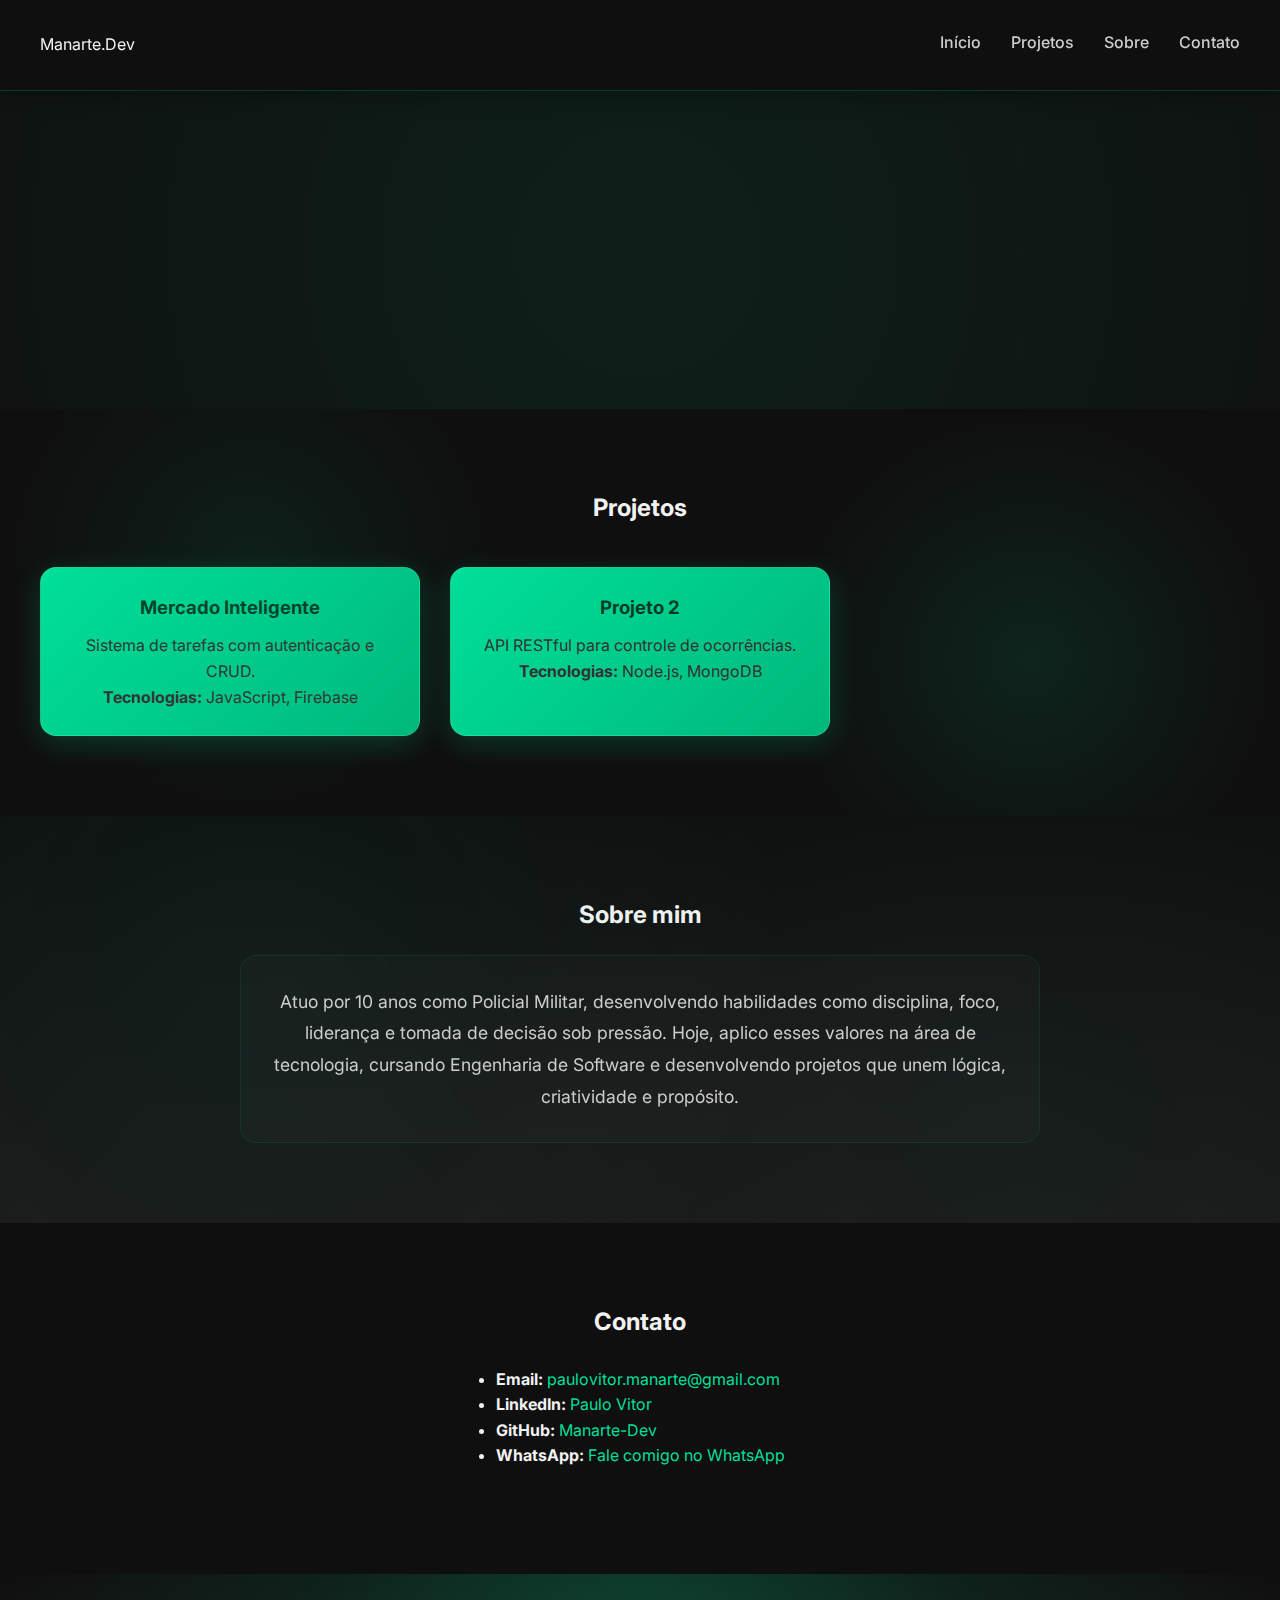
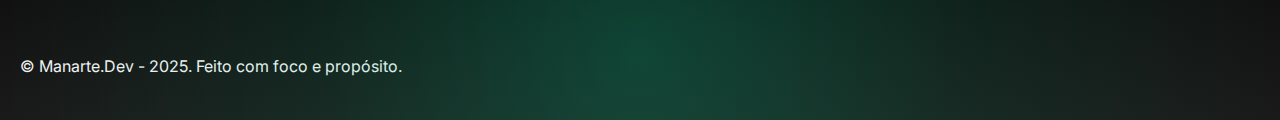
<file: index.html>
<!DOCTYPE html>
<html lang="pt-BR">
<head>
  <meta charset="UTF-8" />
  <meta name="viewport" content="width=device-width, initial-scale=1.0" />
  <title>Paulo Manarte | Engenheiro de Software</title>
  <link rel="stylesheet" href="style.css" />
  <link href="https://fonts.googleapis.com/css2?family=Inter:wght@400;600;800&display=swap" rel="stylesheet">
</head>
<body>

  <div class="overlay"></div>

  <header class="header">
    <div class="logo">Manarte.Dev</div>
    <button id="btnTopo" class="btn-topo">↑</button>
    <button class="menu-toggle">&#9776;</button>
    <nav class="nav">
      <a href="#inicio">Início</a>
      <a href="#projetos">Projetos</a>
      <a href="#sobre">Sobre</a>
      <a href="#contato">Contato</a>
    </nav>
  </header>

  <!-- ================= HERO ================= -->
  <section id="inicio" class="hero section">
    <div class="container">
      <h1 class="efeito">Olá, sou o <span class="nomedestaque">Manarte!</span></h1>
      <h2 class="efeito1">Policial Militar em transição para Engenheiro de Software.</h2>
      <p class="efeito2">Construindo soluções com disciplina, lógica e propósito.</p>
    </div>
  </section>

  <!-- ================= PROJETOS ================= -->
  <section id="projetos" class="section">
    <div class="container">
      <h2>Projetos</h2>
      <div class="grid-projetos">
        
        <!-- CARD 1 -->
        <div class="card fade-in">
          <h3>Mercado Inteligente</h3>
          <p>Sistema de tarefas com autenticação e CRUD.</p>
          <p><strong>Tecnologias:</strong> JavaScript, Firebase</p>
          <div class="links">
            <a href="projeto1.html">Detalhes</a>
          </div>
        </div>

        <!-- CARD 2 -->
        <div class="card fade-in-delay">
          <h3>Projeto 2</h3>
          <p>API RESTful para controle de ocorrências.</p>
          <p><strong>Tecnologias:</strong> Node.js, MongoDB</p>
          <div class="links">
            <a href="#">Detalhes</a>
          </div>
        </div>

      </div>
    </div>
  </section>

  <!-- ================= SOBRE ================= -->
  <section id="sobre" class="section">
    <div class="container">
      <h2>Sobre mim</h2>
      <p class="sobre-text">
        Atuo por 10 anos como Policial Militar, desenvolvendo habilidades como disciplina, foco, liderança e tomada de decisão sob pressão. Hoje, aplico esses valores na área de tecnologia, cursando Engenharia de Software e desenvolvendo projetos que unem lógica, criatividade e propósito.
      </p>
    </div>
  </section>

  <!-- ================= CONTATO ================= -->
  <section id="contato" class="section">
    <div class="container">
      <h2>Contato</h2>
      <ul>
        <li><strong>Email:</strong> <a href="mailto:paulovitor.manarte@gmail.com">paulovitor.manarte@gmail.com</a></li>
        <li><strong>LinkedIn:</strong> <a href="https://www.linkedin.com/in/paulo-vitor-8b3680375/" target="_blank">Paulo Vitor</a></li>
        <li><strong>GitHub:</strong> <a href="https://github.com/Manarte-Dev" target="_blank">Manarte-Dev</a></li>
        <li><strong>WhatsApp:</strong> <a href="https://wa.me/5518997430751" target="_blank">Fale comigo no WhatsApp</a></li>
      </ul>
    </div>
  </section>

  <!-- ================= FOOTER ================= -->
  <footer class="footer">
    <p>© Manarte.Dev - 2025. Feito com foco e propósito.</p>
  </footer>

  <script src="script.js"></script>
</body>
</html>
</file>
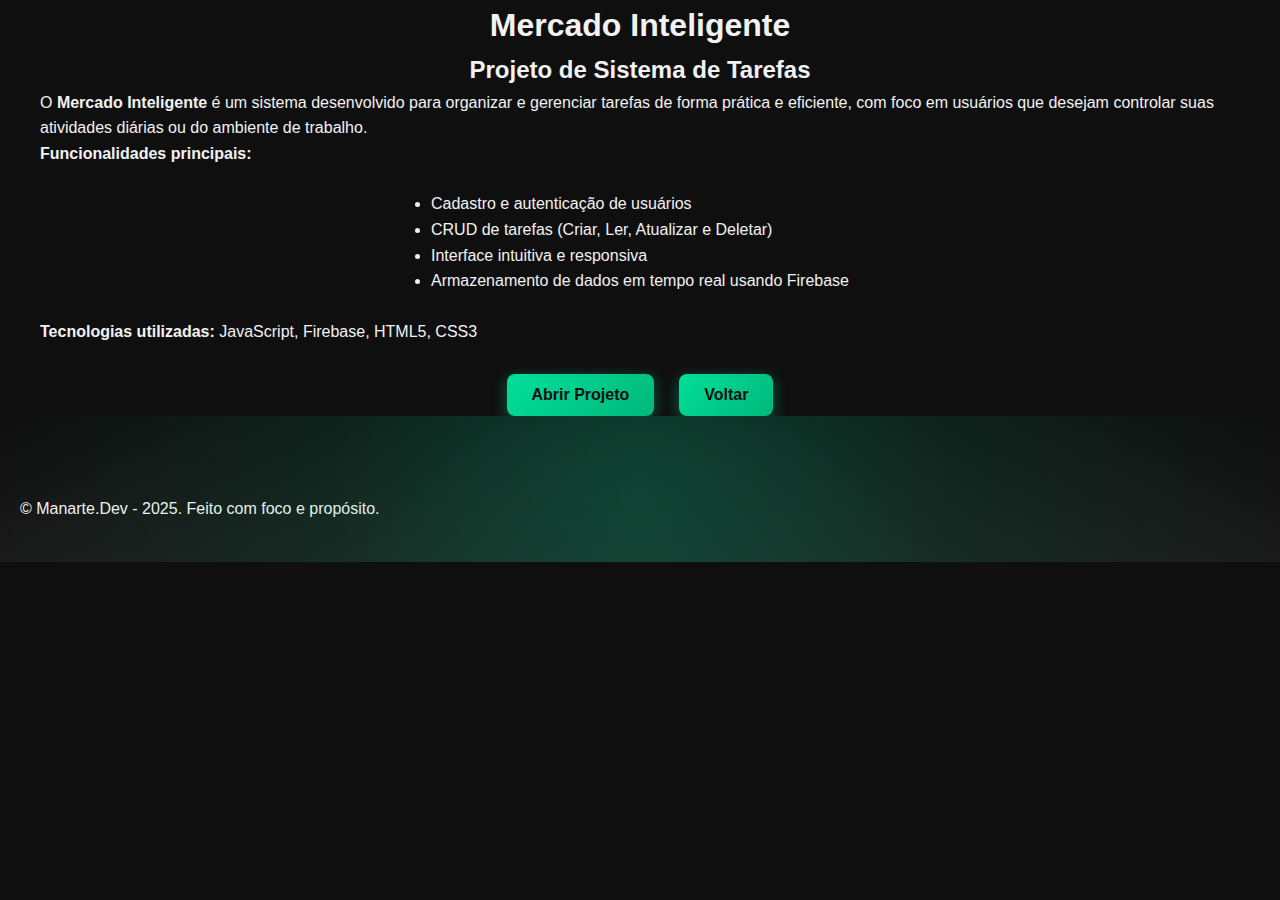
<file: projeto1.html>
<!DOCTYPE html>
<html lang="pt-BR">
<head>
  <meta charset="UTF-8" />
  <meta name="viewport" content="width=device-width, initial-scale=1.0" />
  <title>Projeto: Mercado Inteligente | Manarte.Dev</title>
  <link rel="stylesheet" href="style.css" />
</head>
<body class="project-page">
  <div class="container">
    <h1>Mercado Inteligente</h1>
    <h2>Projeto de Sistema de Tarefas</h2>

    <p>O <strong>Mercado Inteligente</strong> é um sistema desenvolvido para organizar e gerenciar tarefas de forma prática e eficiente, com foco em usuários que desejam controlar suas atividades diárias ou do ambiente de trabalho.</p>

    <p><strong>Funcionalidades principais:</strong></p>
    <ul>
      <li>Cadastro e autenticação de usuários</li>
      <li>CRUD de tarefas (Criar, Ler, Atualizar e Deletar)</li>
      <li>Interface intuitiva e responsiva</li>
      <li>Armazenamento de dados em tempo real usando Firebase</li>
    </ul>

    <p><strong>Tecnologias utilizadas:</strong> JavaScript, Firebase, HTML5, CSS3</p>

    <div class="project-links">
      <button onclick="window.open('https://manarte-dev.github.io/mercadointeligente/', '_blank')">Abrir Projeto</button>
      <button onclick="window.history.back()">Voltar</button>
    </div>
  </div>

  <footer class="footer">
    © Manarte.Dev - 2025. Feito com foco e propósito.
  </footer>
</body>
</html>
</file>
<file: style.css>
/* ========== BASE GLOBAL ========== */
* {
  margin: 0;
  padding: 0;
  box-sizing: border-box;

}

html,
body {
  overflow-x: hidden;
}

html {
  scroll-behavior: smooth;
}

body {
  font-family: 'Inter', sans-serif;
  background: #0f0f0f;
  color: #f2f2f2;
  line-height: 1.6;
}

h1,
h2,
h3 {
  text-align: center;
}

ul {
  padding: 25px;
  justify-self: center;
}

p#funcionalidade {
  text-align: center;
  margin-top: 20px;
}

#sobreproject {
  text-align: justify;
}

.sobre-text {
  text-align: justify;
  margin: auto;
}

/* ================= HEADER ================= */
.header {
  position: sticky;
  top: 0;
  background: rgba(15, 15, 15, 0.85);
  backdrop-filter: blur(15px);
  padding: 20px 40px;
  display: flex;
  justify-content: space-between;
  align-items: center;
  border-bottom: 1px solid rgba(0, 223, 154, 0.2);
  z-index: 1000;
  box-shadow: 0 4px 20px rgba(0, 0, 0, 0.3);
  transition: all 0.3s ease;
}

.header.scrolled {
  background: rgba(15, 15, 15, 0.95);
  padding: 15px 40px;
  box-shadow: 0 4px 30px rgba(0, 223, 154, 0.15);
}

.logo img {
  max-width: 200px;
  min-width: 150px;
  width: 100%;
  height: auto;
  display: block;
  border-radius: 20px;
  border: 3px solid #70bd5128;
  opacity: 0.5;
  transition: all 0.3s ease;
}

.logo img:hover {
  border: 2px solid #ffffff28;
  opacity: 1;
}

.nav {
  display: flex;
  justify-content: center;
  gap: 30px;
  margin-top: 10px;
}

.nav a {
  color: #ccc;
  text-decoration: none;
  font-weight: 500;
  transition: 0.3s;
  height: 40px;
}

.nav a:hover {
  color: #00df9a;
  text-decoration: underline;
  background-color: #00b87b73;
  border-radius: 40px;
  padding: 7px;
  box-shadow: 1px 1px 50px rgba(0, 0, 0, 0.507);
}

.weather-widget {
  background: rgba(0, 0, 0, 0);
  color: #fff;
  padding: 8px 12px;
  border-radius: 8px;
  font-size: 14px;
  font-weight: bold;
  text-align: center;
  max-width: 90%;
  width: auto;
  height: auto;
  box-shadow: 0 4px 6px rgba(0, 0, 0, 0.3);
  transition: all 0.3s ease;
}

.menu-toggle {
  display: none;
  background: none;
  border: none;
  font-size: 1.8rem;
  color: #00df9a;
  cursor: pointer;
  z-index: 1001;
}

.overlay {
  position: fixed;
  top: 0;
  left: 0;
  width: 100%;
  height: 100%;
  background: rgba(0, 0, 0, 0.5);
  opacity: 0;
  pointer-events: none;
  transition: 0.3s;
  z-index: 900;
}

.overlay.show {
  opacity: 1;
  pointer-events: auto;
}

/* ================= BOTÃO TOPO ================= */
.btn-topo {
  position: fixed;
  bottom: 25px;
  /* ← Era "top", agora é "bottom" */
  right: 25px;
  background: #00df9a;
  color: #0f0f0f;
  border: none;
  border-radius: 50%;
  padding: 12px 16px;
  font-size: 1.2rem;
  cursor: pointer;
  opacity: 0;
  visibility: hidden;
  transition: 0.3s;
  z-index: 1100;
}

.btn-topo.show {
  opacity: 1;
  visibility: visible;
}

/* ================= SEÇÕES ================= */
.section {
  padding: 80px 40px;
  position: relative;
}

#projetos {
  background: #0f0f0f;
  position: relative;
  overflow: hidden;
}

#projetos::before {
  content: "";
  position: absolute;
  top: 0;
  right: 0;
  width: 500px;
  height: 500px;
  background: radial-gradient(circle,
      rgba(0, 223, 154, 0.1) 0%,
      transparent 70%);
  animation: float 15s ease-in-out infinite;
  pointer-events: none;
}

#projetos::after {
  content: "";
  position: absolute;
  bottom: 0;
  left: 0;
  width: 500px;
  height: 500px;
  background: radial-gradient(circle,
      rgba(0, 223, 154, 0.08) 0%,
      transparent 70%);
  animation: float 20s ease-in-out infinite reverse;
  pointer-events: none;
}

@keyframes float {

  0%,
  100% {
    transform: translate(0, 0) scale(1);
  }

  50% {
    transform: translate(-50px, -50px) scale(1.1);
  }
}

.container {
  max-width: 900px;
  margin: 0 auto;
}

#conteudo {
  margin: 20px auto;
  padding: 10px 20px;
  max-width: 1100px;
}

.hero {
  text-align: center;
  position: relative;
  overflow: hidden;
}

.hero::before {
  content: "";
  position: absolute;
  top: -50%;
  left: -50%;
  width: 200%;
  height: 200%;
  background: radial-gradient(circle at center,
      rgba(0, 223, 154, 0.08) 0%,
      transparent 70%);
  animation: pulseGlow 8s ease-in-out infinite;
  pointer-events: none;
}

@keyframes pulseGlow {

  0%,
  100% {
    transform: scale(1) rotate(0deg);
    opacity: 0.5;
  }

  50% {
    transform: scale(1.2) rotate(180deg);
    opacity: 0.8;
  }
}

.hero h1 {
  font-size: clamp(2rem, 5vw, 2.8rem);
  font-weight: 800;
  margin-bottom: 10px;
}

.hero h2 {
  font-weight: 400;
  font-size: 1.3rem;
  color: #bbb;
  text-shadow: 1px 1px 10px rgb(0, 0, 0);
}

.hero p {
  margin-top: 15px;
  font-size: 1.1rem;
  color: #999;
  text-shadow: 1px 1px 10px rgb(0, 0, 0);
}

.nomedestaque {
  color: #00df9a;
  text-shadow: 1px 1px 10px rgb(0, 0, 0);
}

.backg {
  background-image: url('img/fundo-resulucao.png');
  background-size: cover;
  background-position: center;
  background-repeat: no-repeat;
  background-attachment: fixed;
  border-radius: 0px 0px 180px 180px;
  border: 1px solid rgba(0, 223, 154, 0.2);
  overflow: hidden;
  margin: 2px;
  width: 100%;

}

.backg::before {
  content: "";
  position: absolute;
  inset: 0;
  background: linear-gradient(180deg,
      transparent 0%,
      rgba(15, 15, 15, 0.3) 100%);
  pointer-events: none;
}

/* ================= PROJETOS ================= */
.grid-projetos {
  display: grid;
  grid-template-columns: 1fr 1fr;
  gap: 30px;
  margin-top: 40px;
}

.card {
  position: relative;
  background: linear-gradient(135deg, #00df9a 0%, #00b87a 100%);
  padding: 25px;
  border-radius: 16px;
  box-shadow: 0 8px 30px rgba(0, 223, 154, 0.2);
  overflow: hidden;
  text-align: center;
  transition: all 0.4s cubic-bezier(0.175, 0.885, 0.32, 1.275);
  border: 1px solid rgba(255, 255, 255, 0.1);
}

.card::before {
  content: "";
  position: absolute;
  top: 0;
  left: -100%;
  width: 100%;
  height: 100%;
  background: linear-gradient(90deg,
      transparent,
      rgba(255, 255, 255, 0.2),
      transparent);
  transition: 0.5s;
}

.card:hover::before {
  left: 100%;
}

.card:hover {
  transform: translateY(-10px) scale(1.02);
  box-shadow: 0 15px 40px rgba(0, 223, 154, 0.4);
}

.card h3 {
  color: #000000b9;
  margin-bottom: 10px;
}

.card p {
  color: #333;
}

.card::after {
  content: "";
  position: absolute;
  inset: 0;
  background: rgba(0, 0, 0, 0.65);
  opacity: 0;
  transition: 0.4s;
  border-radius: 8px;
}

.card:hover::after {
  opacity: 1;
}

.links {
  position: absolute;
  top: 50%;
  left: 50%;
  transform: translate(-50%, -50%) scale(0.8);
  opacity: 0;
  transition: 0.4s;
  z-index: 2;
}

.card:hover .links {
  opacity: 1;
  transform: translate(-50%, -50%) scale(1);
}

.links a {
  background: #00df9a;
  color: #0f0f0f;
  padding: 10px 18px;
  border-radius: 6px;
  font-weight: 600;
  text-decoration: none;
  transition: 0.3s;
}

.links a:hover {
  background: #00b87a;
  transform: scale(1.1);
}

/* ================= SOBRE ================= */
#sobre {
  position: relative;
  background: linear-gradient(180deg, #0f0f0f 0%, #1a1a1a 100%);
}

#sobre::before {
  content: "";
  position: absolute;
  top: 0;
  left: 0;
  width: 100%;
  height: 100%;
  background-image:
    radial-gradient(circle at 20% 30%, rgba(0, 223, 154, 0.05) 0%, transparent 50%),
    radial-gradient(circle at 80% 70%, rgba(0, 223, 154, 0.03) 0%, transparent 50%);
  pointer-events: none;
}

.sobre-text {
  text-align: center;
  font-size: 1.1rem;
  max-width: 800px;
  margin-top: 20px;
  color: #ccc;
  line-height: 1.8;
  position: relative;
  padding: 30px;
  background: rgba(255, 255, 255, 0.02);
  border-radius: 16px;
  border: 1px solid rgba(0, 223, 154, 0.1);
  backdrop-filter: blur(10px);
}

/* ================= CONTATO ================= */
#contato a {
  color: #00df9a;
  text-decoration: none;
}

#contato a:hover {
  text-decoration: underline;
}

/* ================= FOOTER ================= */
.footer {
  position: relative;
  padding: 80px 20px 40px;
  background: linear-gradient(180deg, #0f0f0f 0%, #1a1a1a 100%);
  color: #f2f2f2;
  overflow: hidden;
}

.footer-content {
  position: relative;
  z-index: 10;
  max-width: 800px;
  margin: 0 auto;
  display: flex;
  flex-direction: column;
  align-items: center;
  gap: 35px;
}

.footer-content h2 {
  font-size: 2rem;
  font-weight: 700;
  color: #00df9a;
  margin-bottom: 10px;
  text-shadow: 0 0 20px rgba(0, 223, 154, 0.3);
}

/* Contatos principais */
.contact-info {
  display: flex;
  flex-direction: column;
  gap: 20px;
  width: 100%;
  max-width: 500px;
}

.contact-item {
  display: flex;
  align-items: center;
  gap: 15px;
  padding: 15px 25px;
  background: rgba(255, 255, 255, 0.05);
  backdrop-filter: blur(10px);
  border: 1px solid rgba(0, 223, 154, 0.2);
  border-radius: 12px;
  color: #f2f2f2;
  text-decoration: none;
  transition: all 0.3s ease;
}

.contact-item:hover {
  background: rgba(0, 223, 154, 0.1);
  border-color: #00df9a;
  transform: translateX(5px);
  box-shadow: 0 5px 20px rgba(0, 223, 154, 0.2);
}

.contact-item i {
  font-size: 24px;
  color: #00df9a;
  min-width: 24px;
}

.contact-item span {
  font-size: 1rem;
  font-weight: 500;
  word-break: break-word;
}

/* Redes Sociais */
.socials {
  display: flex;
  gap: 15px;
  margin-top: 10px;
}

.socials a {
  font-size: 22px;
  background: rgba(255, 255, 255, 0.08);
  backdrop-filter: blur(10px);
  display: grid;
  place-items: center;
  width: 50px;
  height: 50px;
  border-radius: 50%;
  color: #00df9a;
  text-decoration: none;
  transition: all 0.3s ease;
  border: 1px solid rgba(0, 223, 154, 0.3);
}

.socials a:hover {
  background: #00df9a;
  color: #0f0f0f;
  transform: translateY(-5px) scale(1.1);
  box-shadow: 0 8px 20px rgba(0, 223, 154, 0.4);
}

/* Copyright */
.copyright {
  font-size: 0.9rem;
  color: #999;
  margin-top: 20px;
  text-align: center;
}

/* SVG com efeito de névoa em movimento */
.footer svg {
  position: absolute;
  bottom: 0;
  left: 0;
  width: 100%;
  height: 320px;
  pointer-events: none;
  z-index: 1;
  opacity: 0.4;
}

.footer svg path {
  animation: waveMotion 15s ease-in-out infinite;
}

/* Camadas de névoa animadas */
.footer::before,
.footer::after {
  content: "";
  position: absolute;
  width: 200%;
  height: 200%;
  background: radial-gradient(circle at center,
      rgba(0, 223, 154, 0.15) 0%,
      rgba(0, 223, 154, 0.05) 25%,
      transparent 50%);
  animation: fogMove 20s ease-in-out infinite;
  pointer-events: none;
}

.footer::before {
  bottom: -50%;
  left: -50%;
  animation-delay: -5s;
  animation-duration: 25s;
}

.footer::after {
  bottom: -60%;
  right: -50%;
  animation-delay: -10s;
  animation-duration: 30s;
  opacity: 0.7;
}

/* Animações */
@keyframes fogMove {

  0%,
  100% {
    transform: translate(0, 0) scale(1);
    opacity: 0.3;
  }

  25% {
    transform: translate(-10%, 10%) scale(1.1);
    opacity: 0.5;
  }

  50% {
    transform: translate(-5%, -5%) scale(0.9);
    opacity: 0.4;
  }

  75% {
    transform: translate(10%, 5%) scale(1.05);
    opacity: 0.6;
  }
}

@keyframes waveMotion {

  0%,
  100% {
    d: path("M0,256L60,240C120,224,240,192,360,192C480,192,600,224,720,240C840,256,960,256,1080,240C1200,224,1320,192,1380,176L1440,160L1440,320L1380,320C1320,320,1200,320,1080,320C960,320,840,320,720,320C600,320,480,320,360,320C240,320,120,320,60,320L0,320Z");
  }

  50% {
    d: path("M0,224L60,234.7C120,245,240,267,360,261.3C480,256,600,224,720,218.7C840,213,960,235,1080,229.3C1200,224,1320,192,1380,176L1440,160L1440,320L1380,320C1320,320,1200,320,1080,320C960,320,840,320,720,320C600,320,480,320,360,320C240,320,120,320,60,320L0,320Z");
  }
}

/* Responsivo Footer */
@media (max-width: 768px) {
  .footer {
    padding: 60px 20px 40px;
  }

  .footer-content h2 {
    font-size: 1.6rem;
  }

  .contact-item {
    padding: 12px 20px;
  }

  .contact-item i {
    font-size: 20px;
  }

  .contact-item span {
    font-size: 0.9rem;
  }

  .socials a {
    width: 45px;
    height: 45px;
    font-size: 20px;
  }
}

@media (max-width: 480px) {
  .footer-content h2 {
    font-size: 1.4rem;
  }

  .contact-item {
    flex-direction: column;
    text-align: center;
    gap: 8px;
  }

  .contact-item span {
    font-size: 0.85rem;
  }
}

/* ================= ANIMAÇÕES ================= */
.efeito,
.efeito1,
.efeito2 {
  opacity: 0;
  transform: translateY(30px);
  animation: fadeIn 1s ease forwards;
}

.efeito1 {
  animation-delay: 0.5s;
}

.efeito2 {
  animation-delay: 1s;
}

@keyframes fadeIn {
  to {
    opacity: 1;
    transform: translateY(0);
  }
}

/* ================= BOTÕES PROJETO ================= */
.project-links {
  display: flex;
  justify-content: center;
  gap: 25px;
  margin-top: 30px;
  flex-wrap: wrap;
}

.project-links button {
  background: linear-gradient(135deg, #00df9a, #00b87a);
  color: #0f0f0f;
  border: none;
  padding: 12px 25px;
  font-size: 1rem;
  font-weight: 600;
  border-radius: 8px;
  cursor: pointer;
  transition: all 0.3s ease;
  box-shadow: 0 4px 15px rgba(0, 223, 154, 0.4);
}

.project-links button:hover {
  transform: translateY(-3px) scale(1.05);
  box-shadow: 0 6px 20px rgba(0, 223, 154, 0.6);
  background: linear-gradient(135deg, #00b87a, #00df9a);
}

.project-links button:active {
  transform: translateY(0) scale(0.98);
  box-shadow: 0 3px 10px rgba(0, 223, 154, 0.3);
}

/* ========== MOBILE (até 480px) ========== */
@media (max-width: 480px) {
  .header {
    padding: 15px 20px;
    flex-wrap: wrap;
    gap: 10px;
  }

  .logo img {
    max-width: 120px;
    min-width: 100px;
  }

  .hero h1 {
    font-size: 1.6rem;
  }

  .hero h2 {
    font-size: 1rem;
  }

  .hero p {
    font-size: 0.95rem;
  }

  .section {
    padding: 40px 15px;
  }

  .weather-widget {
    font-size: 11px;
    padding: 5px 8px;
  }

  .grid-projetos {
    grid-template-columns: 1fr;
    gap: 20px;
  }

  .card {
    padding: 20px;
  }

  .card h3 {
    font-size: 1.1rem;
  }

  .card p {
    font-size: 0.9rem;
  }

  #conteudo {
    padding: 10px 15px;
  }

  .sobre-text {
    font-size: 1rem;
    padding: 0 10px;
  }

  .btn-topo {
    bottom: 15px;
    right: 15px;
    padding: 10px 14px;
    font-size: 1rem;
  }

  .backg {
    border-radius: 0px 0px 80px 80px;
    background-size: cover;
    background-position: center;
    background-repeat: no-repeat;
    background-attachment: scroll;
  }
}

/* ========== TABLET (até 768px) ========== */
@media (max-width: 768px) {
  .header {
    padding: 18px 30px;
  }

  .logo img {
    max-width: 150px;
  }

  .hero h1 {
    font-size: 2rem;
  }

  .hero h2 {
    font-size: 1.1rem;
  }

  .hero p {
    font-size: 1rem;
  }

  .section {
    padding: 60px 20px;
  }

  .grid-projetos {
    grid-template-columns: 1fr;
    gap: 20px;
    padding: 0 20px;
  }

  .menu-toggle {
    display: block;
  }

  .nav {
    position: fixed;
    top: 0;
    right: -250px;
    height: 100%;
    width: 250px;
    flex-direction: column;
    gap: 25px;
    background: #0f0f0f00;
    padding: 80px 20px 20px;
    box-shadow: -4px 0 15px rgba(0, 0, 0, 0.3);
    transition: 0.3s;
    z-index: 1000;
  }

  .nav.show {
    right: 0;
    background-color: #00b87b6c;
    height: 70vh;
    border-radius: 50px;
  }

  .nav a {
    font-size: 1.2rem;
    color: #ccc;
    padding: 8px 0;
  }

  .backg {
    border-radius: 0px 0px 120px 120px;
    background-size: cover;
    background-position: center;
    background-repeat: no-repeat;
    background-attachment: scroll;
  }

  .project-links {
    gap: 15px;
  }

  .project-links button {
    padding: 10px 20px;
    font-size: 0.95rem;
  }
}

/* ========== DESKTOP MÉDIO (a partir de 1024px) ========== */
@media (min-width: 1024px) {
  .container {
    max-width: 1200px;
  }

  .grid-projetos {
    grid-template-columns: repeat(3, 1fr);
  }
}

/* ========== DESKTOP GRANDE (a partir de 1440px) ========== */
@media (min-width: 1440px) {
  .container {
    max-width: 1400px;
  }

  .grid-projetos {
    grid-template-columns: repeat(4, 1fr);
  }

  .hero h1 {
    font-size: 3rem;
  }
}
</file>
